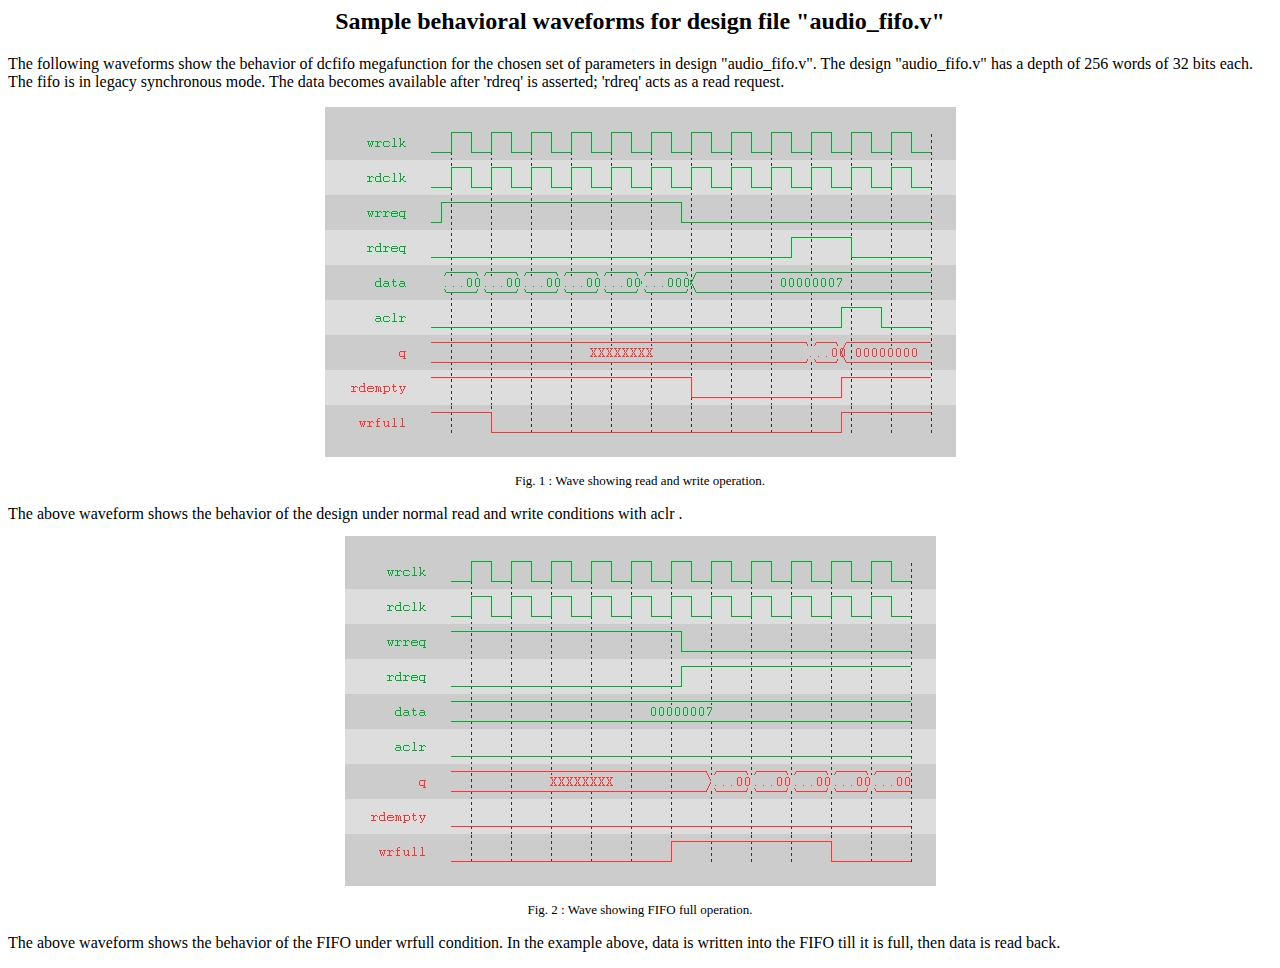
<file: VHDL/ip/TERASIC_AUDIO/audio_fifo_waveforms.html>
<html>
<head>
<title>Sample Waveforms for "audio_fifo.v" </title>
</head>
<body>
<h2><CENTER>Sample behavioral waveforms for design file "audio_fifo.v" </CENTER></h2>
<P>The following waveforms show the behavior of dcfifo megafunction for the chosen set of parameters in design "audio_fifo.v".  The design "audio_fifo.v" has a depth of 256 words of 32 bits each. The fifo is in legacy synchronous mode.  The data becomes available after 'rdreq' is asserted; 'rdreq' acts as a read request. </P>
<CENTER><img src=audio_fifo_wave0.jpg> </CENTER>
<P><CENTER><FONT size=2>Fig. 1 : Wave showing read and write operation. </CENTER></P>
<P><FONT size=3>The above waveform shows the behavior of the design under normal read and write conditions with aclr . </P>
<CENTER><img src=audio_fifo_wave1.jpg> </CENTER>
<P><CENTER><FONT size=2>Fig. 2 : Wave showing FIFO full operation. </CENTER></P>
<P><FONT size=3>The above waveform shows the behavior of the FIFO under wrfull condition. In the example above, data is written into the FIFO till it is full, then data is read back. </P>
<P></P>
</body>
</html>
</file>
